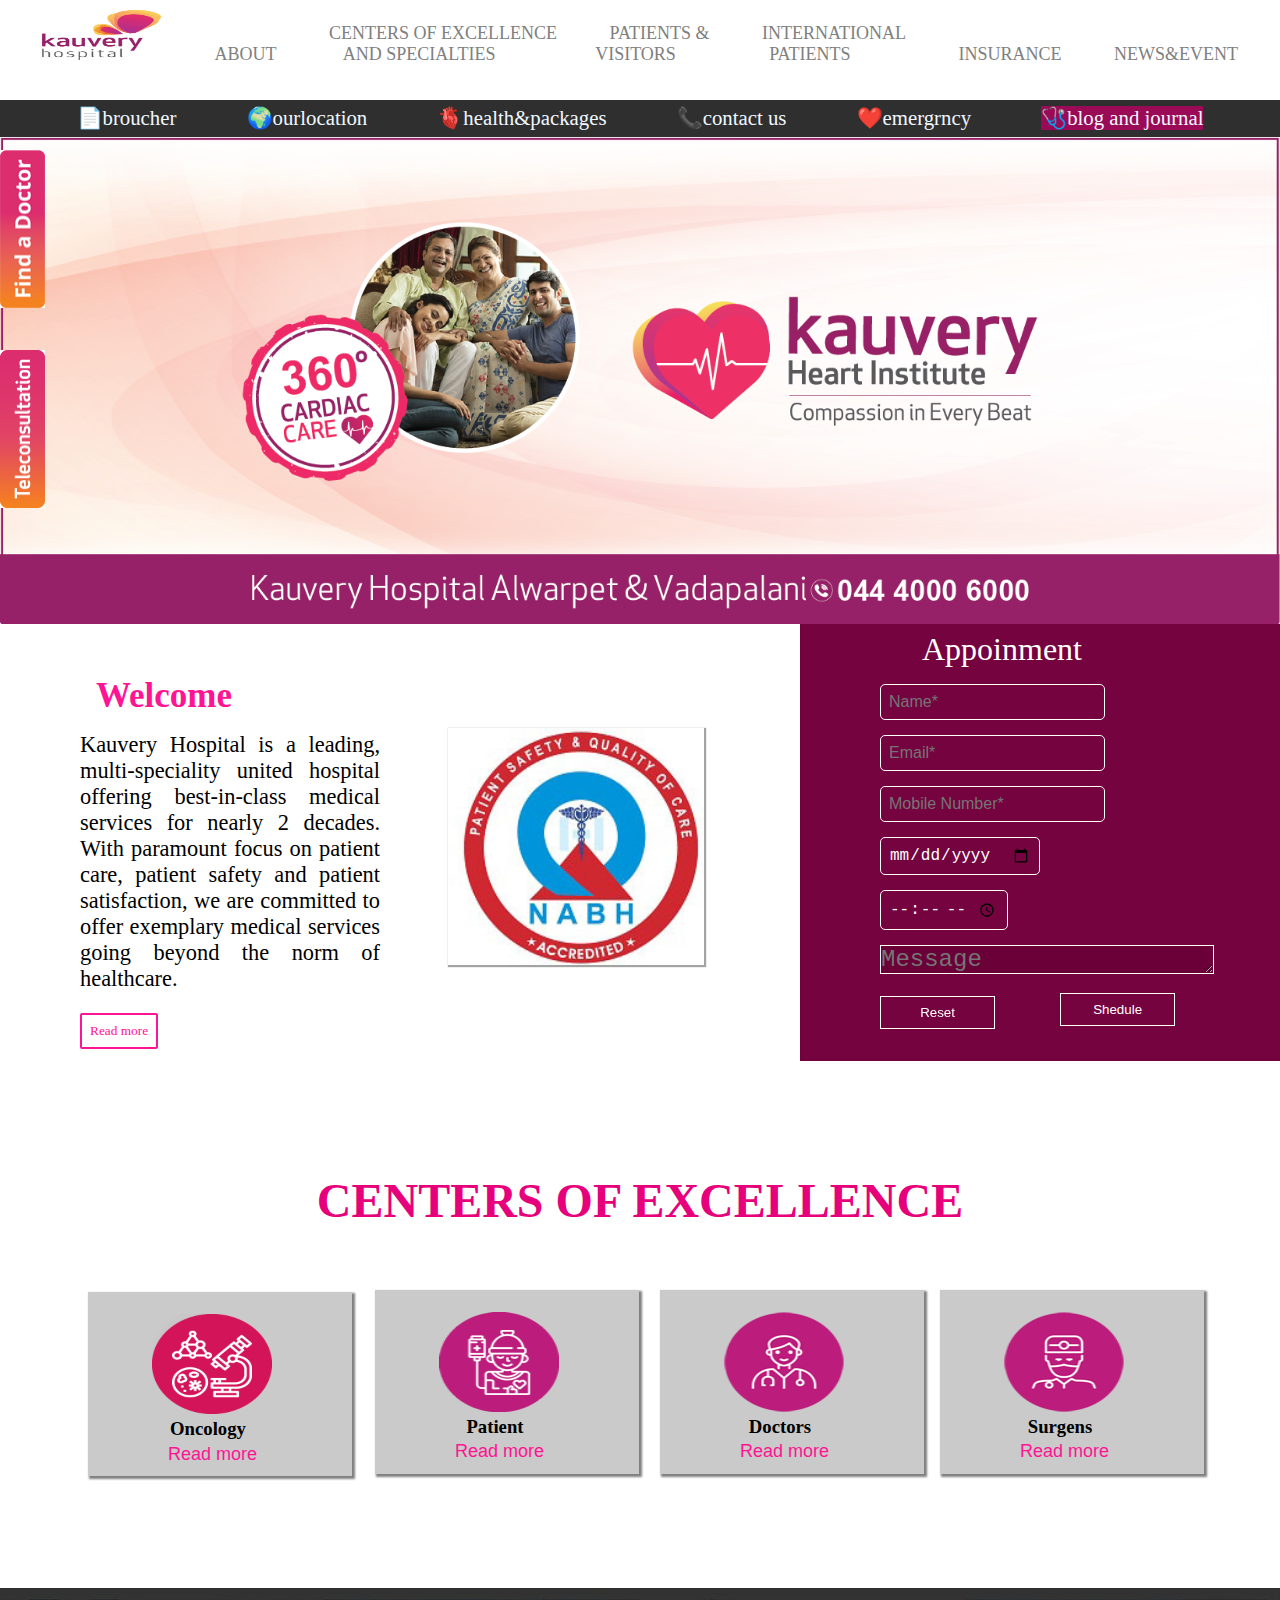
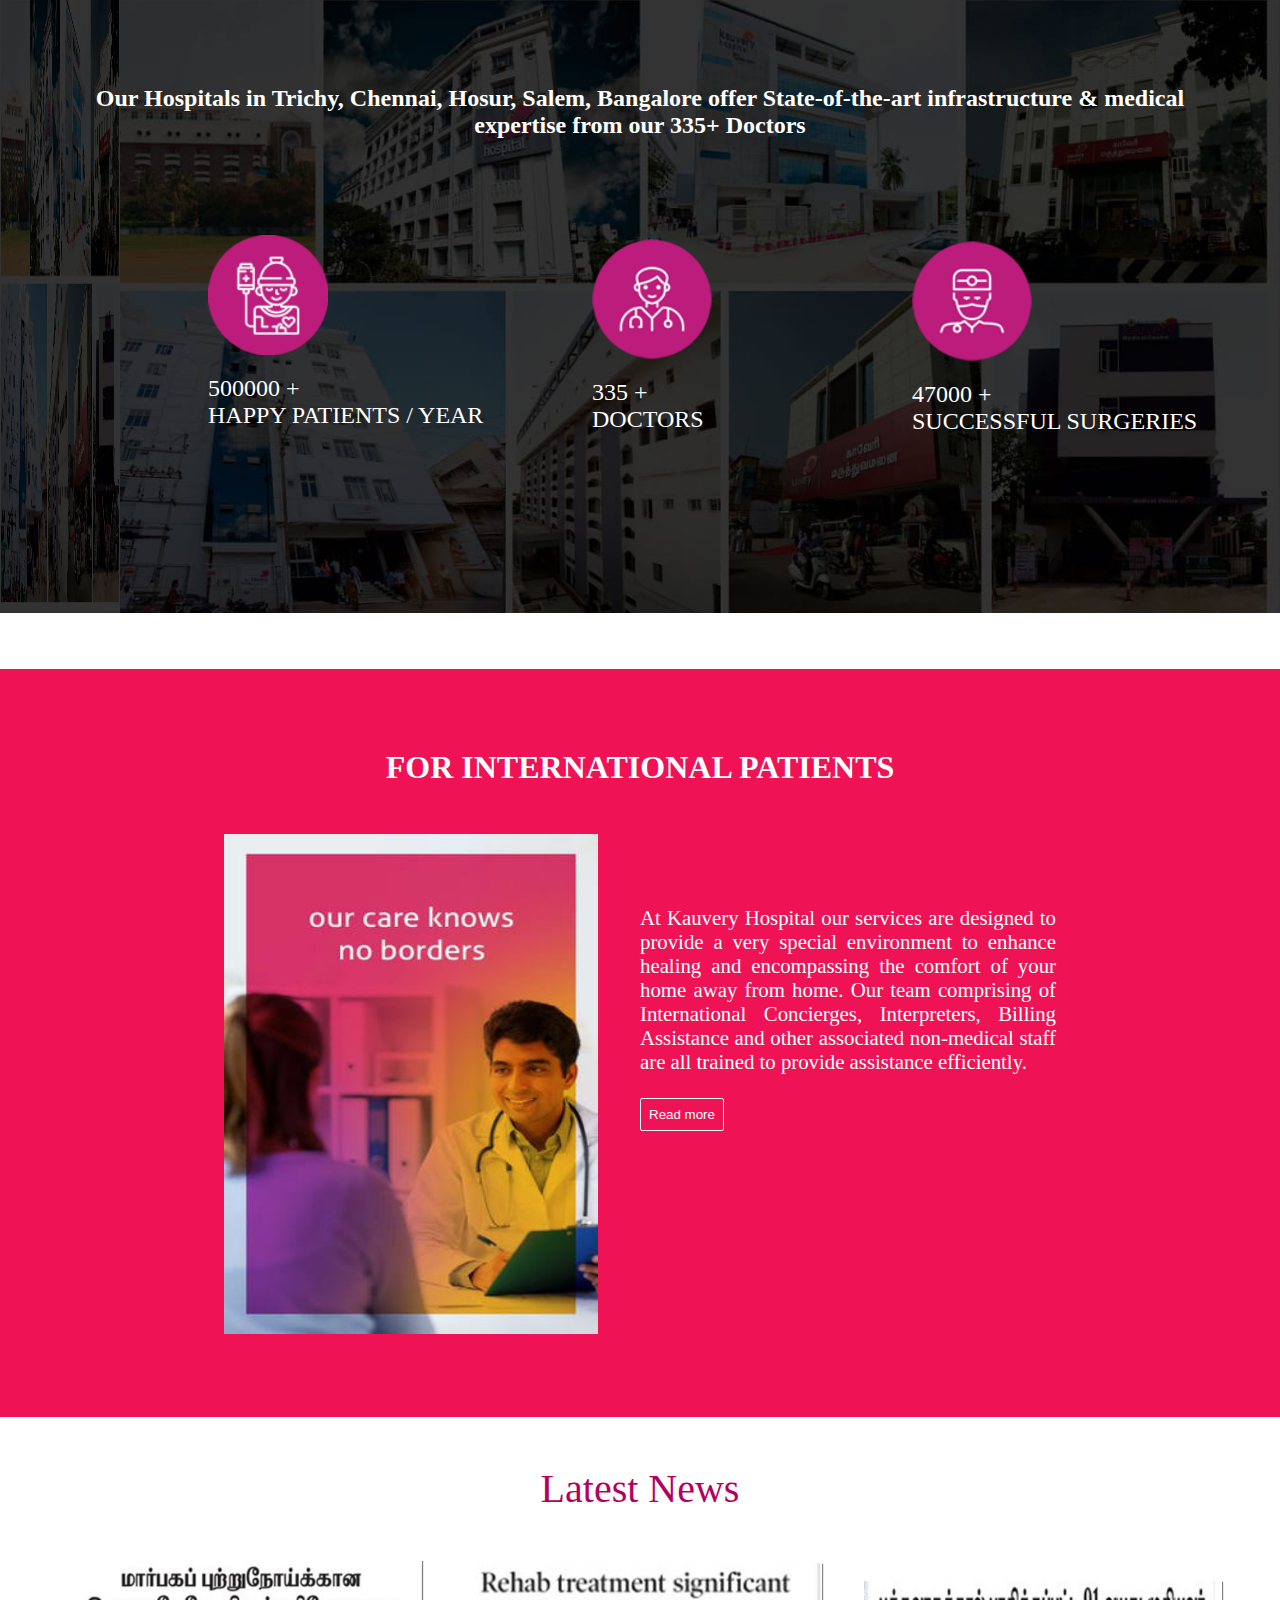
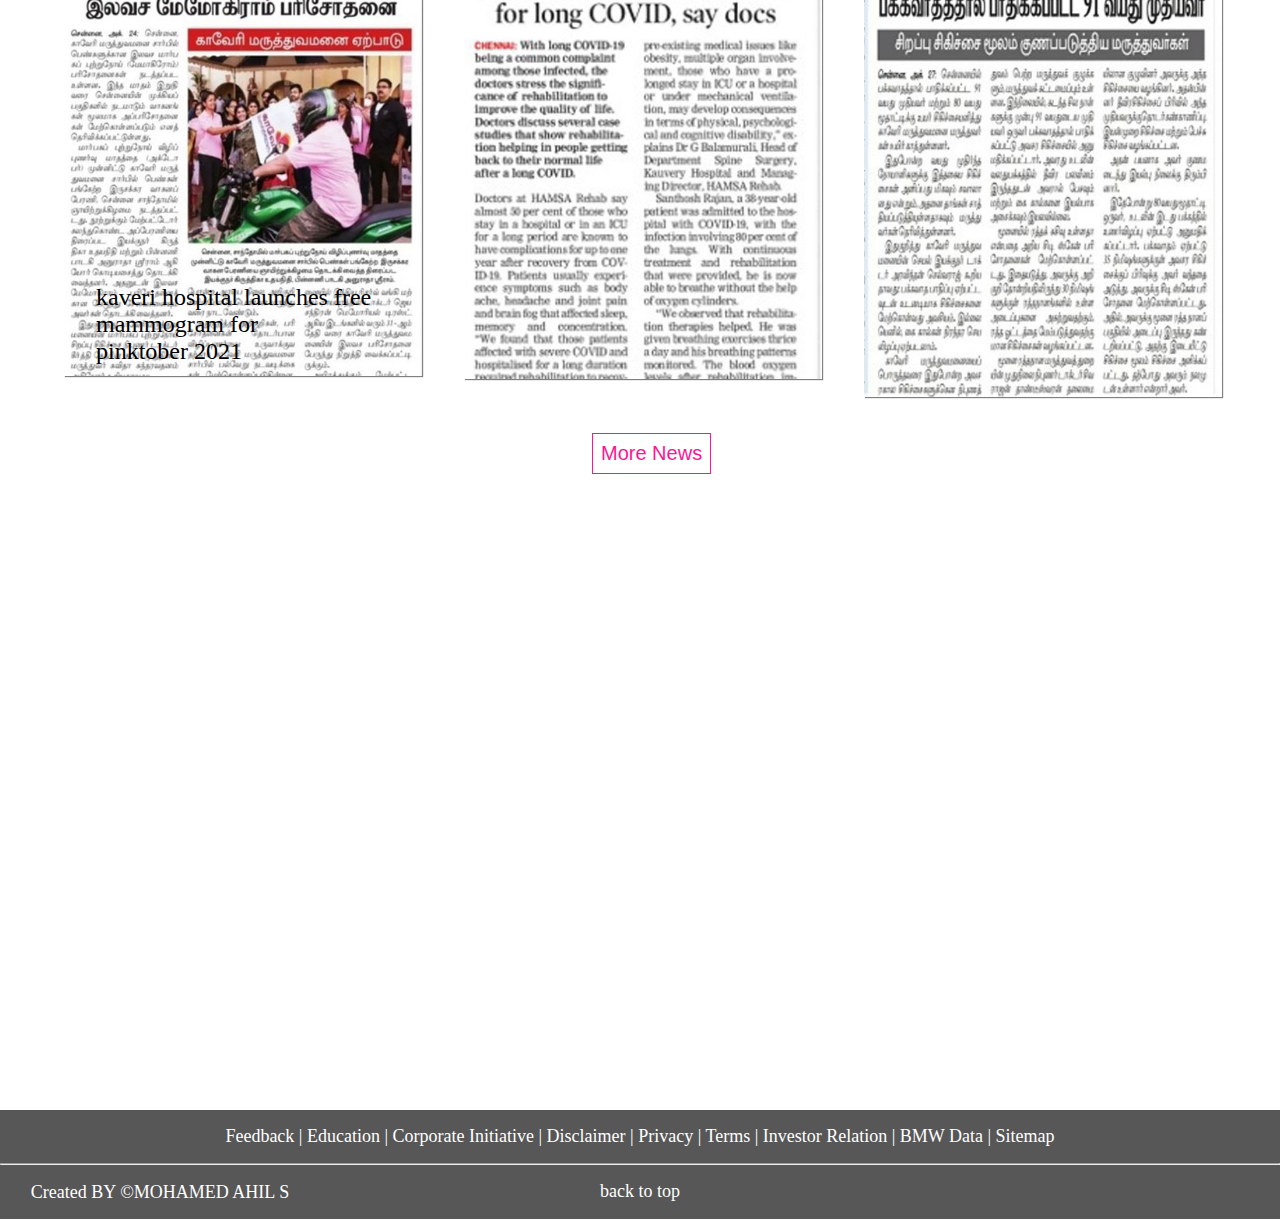
<file: index.html>
<!DOCTYPE html>
<html lang="en">
<head>
    <meta charset="UTF-8">
    <meta name="viewport" content="width=device-width, initial-scale=1.0">
    <title>Best multispeciality hospital</title>
    <link rel="icon" href="image/Kauvery_Logo.png" type="image/x-icon">
    <link rel="stylesheet" href="kaveri.css">
</head>
<body>




    <div class="banner">
        <div class="content">
            
        <nav>
            <ul>
                <li><img src="image/Kauvery_Logo.png" alt="logo" width="50" height="50" class="img"></li>
                <li><a href="https://www.kauveryhospital.com/about/overview">about</a></li>
                <li><a href="https://www.kauveryhospital.com/centers-of-excellence-and-specialties/heart-and-lung-transplant">CENTERS OF EXCELLENCE <br>AND SPECIALTIES</a></li>
                <li><a href="https://www.kauveryhospital.com/patients-visitors/overview">PATIENTS & <br>VISITORS</a></li>
                <li><a href="https://www.kauveryhospital.com/international-patients/patients">INTERNATIONAL <br>PATIENTS</a></li>
                <li><a href="https://www.kauveryhospital.com/">insurance</a></li>
                <li><a href="https://www.kauveryhospital.com/news-events/news">news&event</a></li>
            </ul>
        </div>
        </div>
    </nav>






    <section class="section1">
        <div class="second">
            <ul class="ul">
                <li ><a href="https://www.kauveryhospital.com/images/brochure/kauvery-corporate-brochure-2023.pdf">📄broucher</a></li>
                <li><a href="https://www.kauveryhospital.com/our-locations/chennai">🌍ourlocation</a></li>
                <li><a href="#">🫀health&packages</a></li>
                <li><a href="https://www.kauveryhospital.com/contact-us/chennai">📞contact us</a></li>
                <li><a href="#">❤️emergrncy</a></li>
                <li class="rose"><a href="https://kauveryhospital.com/blog/">🩺blog and journal</a></li>
            </ul>
        </div>
    
    </section>




    <section class="back">
        <img src="image/khi-banner.webp" alt="banner" title="banner">
        <div class="button1">
            <img src="image/Button.png" alt="button" title="button">
        </div>
        <div class="button2">
            <img src="image/find_a_doctors.png" alt="button2" title="button2">
        </div>
        
    </section>





    <section class="inform">



        <h1>Welcome</h1>


        <p>Kauvery Hospital is a leading, multi-speciality  united hospital offering best-in-class medical services for nearly 2 decades. With paramount focus on patient care, patient safety and patient satisfaction, we are committed to offer exemplary medical services going beyond the norm of healthcare.</p>

        <div class="imge">

        <img src="image/nabh_accredited.jpg" alt="logo" title="logo" class="image">
    </div>



        </section>



        <div class="read">
            <button type="button">Read more</button>
        </div>




        <section class="form">
            <div>
                <h1>Appoinment</h1>
            <form action="https://httpbin.org/get" method="get">
                <p class="design">
                    <label for="name"></label>
                    <input type="text" name="name" id="name" placeholder="Name*" autocomplete="on">
                </p>
                <p class="design">
                    <label for="email"></label>
                    <input type="email" name="email" id="email" placeholder="Email*" autocomplete="on">
                </p>
                <p class="design">
                    <label for="number"></label>
                    <input type="number" name="number" id="number" placeholder="Mobile Number*" autocomplete="on">
                </p>
                 <!-- <p class="design adjust">
                    <label for="loacation"></label>
                    <input type="text" name="location" id="location" placeholder="Location*" autocomplete="on">
                    </p>
                    <p>

                    <label for="specialist"></label>
                    <input type="text" name="specialist" id="specialist" placeholder="Specialist*" autocomplete="on" width="10px">
                </p>
                 -->
                <p class="design" class="date">
                    <label for="date"></label>
                    <input type="date" name="date" id="date" placeholder="Date*">
                </p>
                <p class="design">
                    <label for="time"></label>
                    <input type="time" name="time" id="time" placeholder="Time*" >
                </p>
                <p class="design">
                    <label for="message"></label>
                    <textarea name="message" id="message" cols="22" rows="1" placeholder="Message"></textarea>
                </p>
                <button type="submit">Shedule</button>
                
                
            </div>
            <button type="reset" class="reset">Reset</button>


            </form>
        </section>
        <section>
            <div>
            <div class="heading">
                <h1>CENTERS OF EXCELLENCE</h1>
            </div>
            <div class="dep">
                <img src="image/Oncology.png" alt="dept" title="dept" width="60" height="100">
                <h3>Oncology</h3>
                <button type="button">Read more</button>

                <div class="dep1">
                <img src="image/happy_patients.png" alt="dept" title="dept" width="60" height="100">
                <h3>Patient</h3>
                <button type="button">Read more</button>
            </div>
            <div class="dep2">
                <img src="image/doctors.png" alt="dept" title="dept" width="60" height="100">
                <h3>Doctors</h3>
                <button type="button">Read more</button>
            </div>
            <div class="dep3">
                <img src="image/successful_surgeries.png" alt="dept" title="dept" width="60" height="100">
                <h3>Surgens</h3>
                <button type="button">Read more</button>
            </div>
            </div>
        </div>
        </section>
        <section class="third">
            <div class="collage">
                <img src="image/collages.jpg" alt="collages" width="1510" height="625">
                </div>
                </section>
                <section>
                <div class="hint">
                    <h3>Our Hospitals in Trichy, Chennai, Hosur, Salem, Bangalore offer State-of-the-art infrastructure & medical <br>expertise from our 335+ Doctors</h3>
                </section>
                <section>
                    <div class="hint0">
                        <figure>
                    <img src="image/happy_patients.png" alt="patient">
                
                    <figcaption>500000 +<br>
                        HAPPY PATIENTS / YEAR</figcaption>
                </figure>
                </div>
            </section>
            <section class="tt1">

                    <div class="hint1">
                        <figure>
                        <img src="image/doctors.png" alt="patient">
                        <figcaption>335 +<br>
                            DOCTORS
                            </figcaption>
                    </figure>

                    </div>
                </section>

            <section>
                    <div class="hint2">
                        <figure>
                        <img src="image/successful_surgeries.png" alt="patient">
                            
                        <figcaption>47000 +<br>
                            SUCCESSFUL SURGERIES</figcaption>
                            
                        </figure>
                    
                </div>
        </section>

    <br><br><br><br><br><br><br><br><br><br><br><br><br>
    <section class="internal">

        <div class="patient0">
            <h1>FOR INTERNATIONAL PATIENTS</h1>
        </div>
        <div class="patient1">
            <img src="image/overseas_patients1.jpg" alt="patient carryinf" width="200" height="500">
        </div>
        <div class="patient2">
            <p>
                At Kauvery Hospital our services are designed to provide a very special environment to enhance healing and encompassing the comfort of your home away from home. Our team comprising of International Concierges, Interpreters, Billing Assistance and other associated non-medical staff are all trained to provide assistance efficiently.
            </p>
            <button type="button">Read more</button>

        </div>
    </section>
    <section class="latest">
        <div class="latest1">
            <h1>Latest News</h1>
        </div>
        <div class="latest2">
            <figure>
            <img src="image/thumb2.jpg" alt="thumbnail" height="300" width="400">
            <p>kaveri hospital launches free <br> mammogram for <br>pinktober 2021</p>
            
        </figure>
        </div>
    </section>
    <section>
        <div class="modest1">
            <figure>
                <img src="image/thumb1.jpg" alt="thum2" width="200" height="300">
            </figure>
        </div>
    </section>
    <section>
        <div class="modest2">
            <figure>
                <img src="image/thumnail2021-11-2510_25_06am.jpg" alt="thum2" width="200" height="300">
            </figure>
            <div class="modest3">
            <button type="button">More News</button>
            </div>
        </div>
    </section>
    <section class="map">
        <p><iframe src="https://www.google.com/maps/embed?pb=!1m18!1m12!1m3!1d3886.959605780318!2d80.25456117430399!3d13.038243213415228!2m3!1f0!2f0!3f0!3m2!1i1024!2i768!4f13.1!3m3!1m2!1s0x3a52662d4607a8d3%3A0x7feb3895300b7126!2sKauvery%20Hospital%20Chennai!5e0!3m2!1sen!2sin!4v1703724258526!5m2!1sen!2sin" width="1264" height="600" style="border:0;" allowfullscreen="" loading="lazy" referrerpolicy="no-referrer-when-downgrade"></iframe></p>
    </section>
    <section class="footer">
        <p>Feedback   |    Education   |    Corporate Initiative   |    Disclaimer   |    Privacy    |    Terms   |    Investor Relation   |    BMW Data   |    Sitemap</p>
        <hr>
        <div class="foot">
            
        <p><a href="#">back to top</a></p>
        </div>
        <p class="owner">
            Created BY &COPY;MOHAMED AHIL S
        </p>
    </section>

    </body>
</html>
</file>
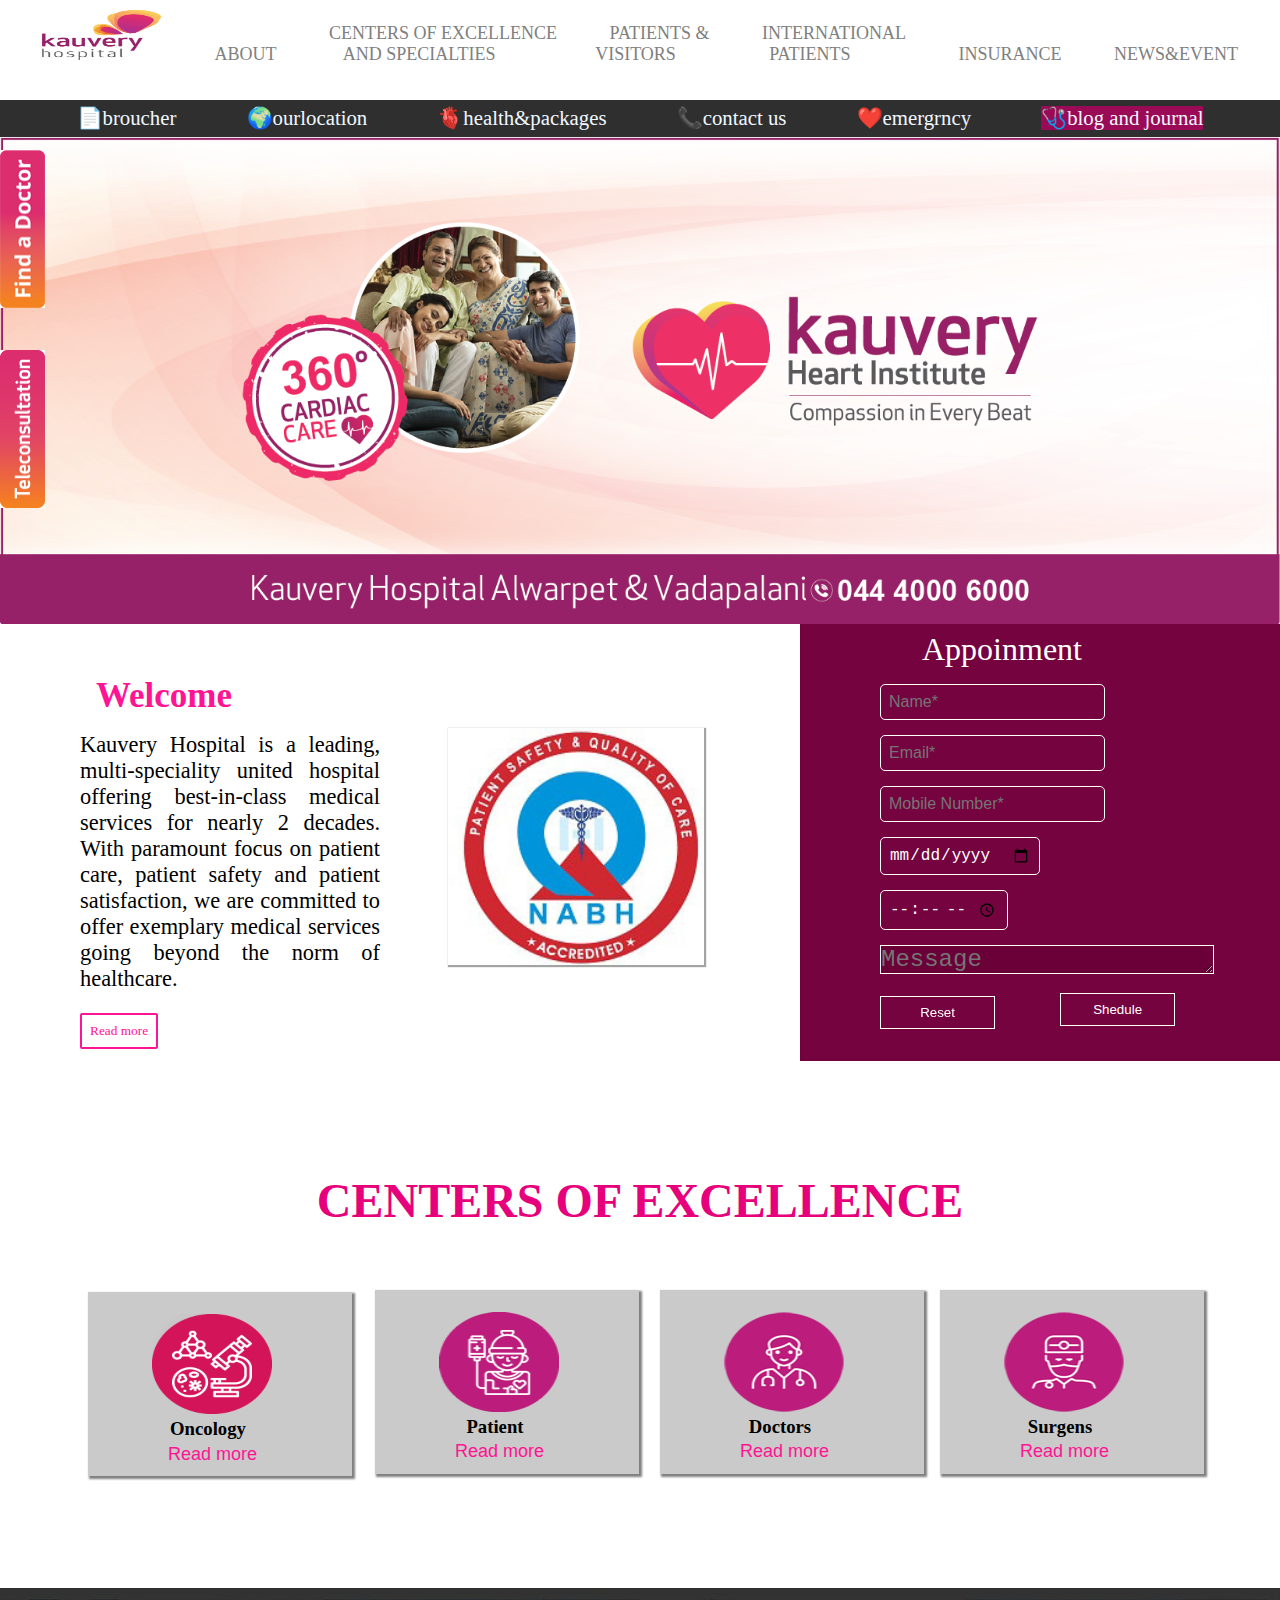
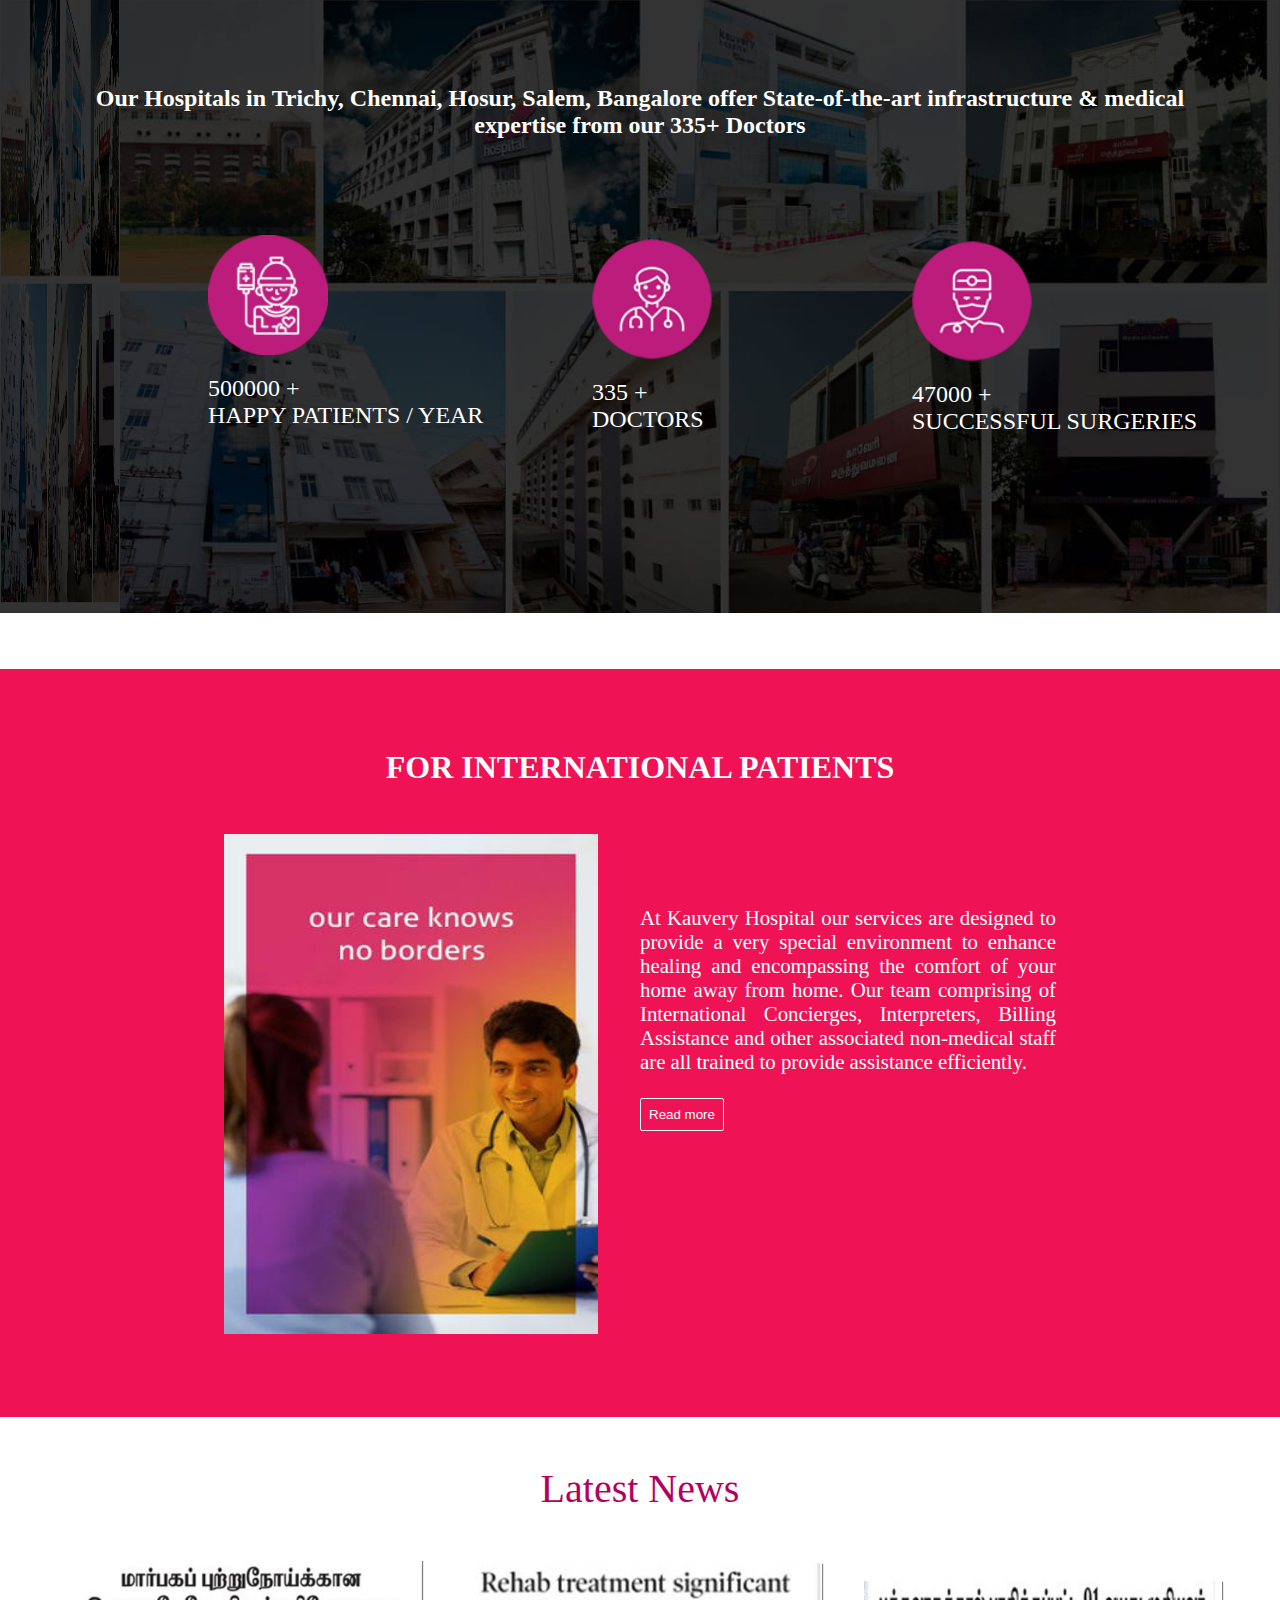
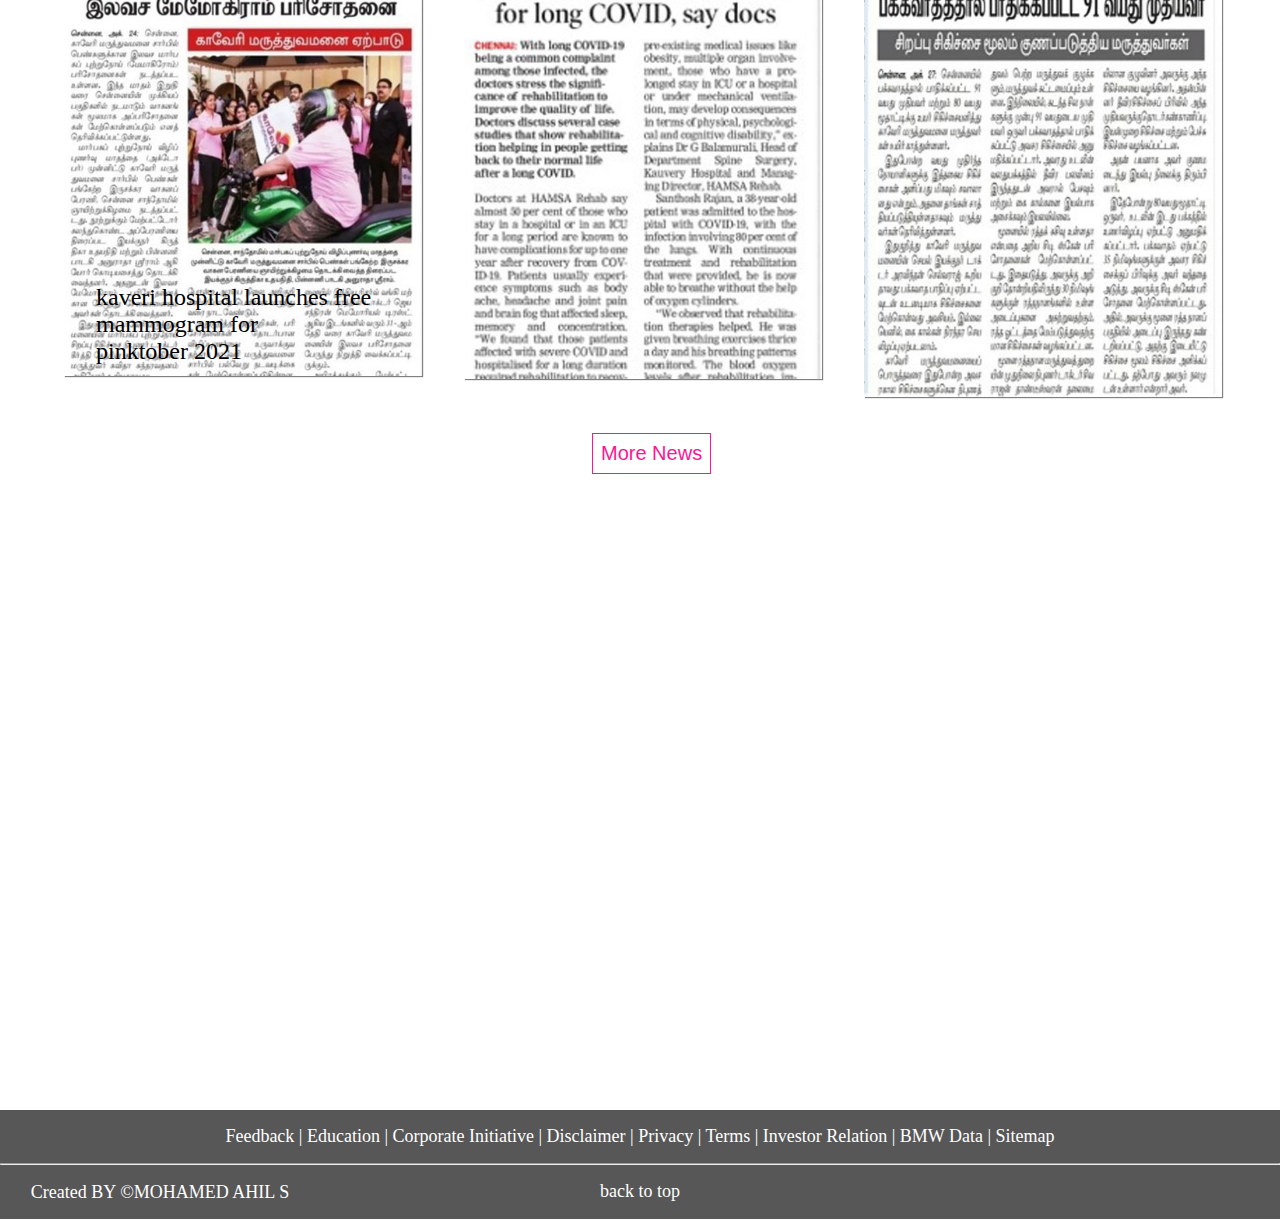
<file: kaveri.html>
<!DOCTYPE html>
<html lang="en">
<head>
    <meta charset="UTF-8">
    <meta name="viewport" content="width=device-width, initial-scale=1.0">
    <title>Best multispeciality hospital</title>
    <link rel="icon" href="image/Kauvery_Logo.png" type="image/x-icon">
    <link rel="stylesheet" href="kaveri.css">
</head>
<body>




    <div class="banner">
        <div class="content">
            
        <nav>
            <ul>
                <li><img src="image/Kauvery_Logo.png" alt="logo" width="50" height="50" class="img"></li>
                <li><a href="https://www.kauveryhospital.com/about/overview">about</a></li>
                <li><a href="https://www.kauveryhospital.com/centers-of-excellence-and-specialties/heart-and-lung-transplant">CENTERS OF EXCELLENCE <br>AND SPECIALTIES</a></li>
                <li><a href="https://www.kauveryhospital.com/patients-visitors/overview">PATIENTS & <br>VISITORS</a></li>
                <li><a href="https://www.kauveryhospital.com/international-patients/patients">INTERNATIONAL <br>PATIENTS</a></li>
                <li><a href="https://www.kauveryhospital.com/">insurance</a></li>
                <li><a href="https://www.kauveryhospital.com/news-events/news">news&event</a></li>
            </ul>
        </div>
        </div>
    </nav>






    <section class="section1">
        <div class="second">
            <ul class="ul">
                <li ><a href="https://www.kauveryhospital.com/images/brochure/kauvery-corporate-brochure-2023.pdf">📄broucher</a></li>
                <li><a href="https://www.kauveryhospital.com/our-locations/chennai">🌍ourlocation</a></li>
                <li><a href="#">🫀health&packages</a></li>
                <li><a href="https://www.kauveryhospital.com/contact-us/chennai">📞contact us</a></li>
                <li><a href="#">❤️emergrncy</a></li>
                <li class="rose"><a href="https://kauveryhospital.com/blog/">🩺blog and journal</a></li>
            </ul>
        </div>
    
    </section>




    <section class="back">
        <img src="image/khi-banner.webp" alt="banner" title="banner">
        <div class="button1">
            <img src="image/Button.png" alt="button" title="button">
        </div>
        <div class="button2">
            <img src="image/find_a_doctors.png" alt="button2" title="button2">
        </div>
        
    </section>





    <section class="inform">



        <h1>Welcome</h1>


        <p>Kauvery Hospital is a leading, multi-speciality  united hospital offering best-in-class medical services for nearly 2 decades. With paramount focus on patient care, patient safety and patient satisfaction, we are committed to offer exemplary medical services going beyond the norm of healthcare.</p>

        <div class="imge">

        <img src="image/nabh_accredited.jpg" alt="logo" title="logo" class="image">
    </div>



        </section>



        <div class="read">
            <button type="button">Read more</button>
        </div>




        <section class="form">
            <div>
                <h1>Appoinment</h1>
            <form action="https://httpbin.org/get" method="get">
                <p class="design">
                    <label for="name"></label>
                    <input type="text" name="name" id="name" placeholder="Name*" autocomplete="on">
                </p>
                <p class="design">
                    <label for="email"></label>
                    <input type="email" name="email" id="email" placeholder="Email*" autocomplete="on">
                </p>
                <p class="design">
                    <label for="number"></label>
                    <input type="number" name="number" id="number" placeholder="Mobile Number*" autocomplete="on">
                </p>
                 <!-- <p class="design adjust">
                    <label for="loacation"></label>
                    <input type="text" name="location" id="location" placeholder="Location*" autocomplete="on">
                    </p>
                    <p>

                    <label for="specialist"></label>
                    <input type="text" name="specialist" id="specialist" placeholder="Specialist*" autocomplete="on" width="10px">
                </p>
                 -->
                <p class="design" class="date">
                    <label for="date"></label>
                    <input type="date" name="date" id="date" placeholder="Date*">
                </p>
                <p class="design">
                    <label for="time"></label>
                    <input type="time" name="time" id="time" placeholder="Time*" >
                </p>
                <p class="design">
                    <label for="message"></label>
                    <textarea name="message" id="message" cols="22" rows="1" placeholder="Message"></textarea>
                </p>
                <button type="submit">Shedule</button>
                
                
            </div>
            <button type="reset" class="reset">Reset</button>


            </form>
        </section>
        <section>
            <div>
            <div class="heading">
                <h1>CENTERS OF EXCELLENCE</h1>
            </div>
            <div class="dep">
                <img src="image/Oncology.png" alt="dept" title="dept" width="60" height="100">
                <h3>Oncology</h3>
                <button type="button">Read more</button>

                <div class="dep1">
                <img src="image/happy_patients.png" alt="dept" title="dept" width="60" height="100">
                <h3>Patient</h3>
                <button type="button">Read more</button>
            </div>
            <div class="dep2">
                <img src="image/doctors.png" alt="dept" title="dept" width="60" height="100">
                <h3>Doctors</h3>
                <button type="button">Read more</button>
            </div>
            <div class="dep3">
                <img src="image/successful_surgeries.png" alt="dept" title="dept" width="60" height="100">
                <h3>Surgens</h3>
                <button type="button">Read more</button>
            </div>
            </div>
        </div>
        </section>
        <section class="third">
            <div class="collage">
                <img src="image/collages.jpg" alt="collages" width="1510" height="625">
                </div>
                </section>
                <section>
                <div class="hint">
                    <h3>Our Hospitals in Trichy, Chennai, Hosur, Salem, Bangalore offer State-of-the-art infrastructure & medical <br>expertise from our 335+ Doctors</h3>
                </section>
                <section>
                    <div class="hint0">
                        <figure>
                    <img src="image/happy_patients.png" alt="patient">
                
                    <figcaption>500000 +<br>
                        HAPPY PATIENTS / YEAR</figcaption>
                </figure>
                </div>
            </section>
            <section class="tt1">

                    <div class="hint1">
                        <figure>
                        <img src="image/doctors.png" alt="patient">
                        <figcaption>335 +<br>
                            DOCTORS
                            </figcaption>
                    </figure>

                    </div>
                </section>

            <section>
                    <div class="hint2">
                        <figure>
                        <img src="image/successful_surgeries.png" alt="patient">
                            
                        <figcaption>47000 +<br>
                            SUCCESSFUL SURGERIES</figcaption>
                            
                        </figure>
                    
                </div>
        </section>

    <br><br><br><br><br><br><br><br><br><br><br><br><br>
    <section class="internal">

        <div class="patient0">
            <h1>FOR INTERNATIONAL PATIENTS</h1>
        </div>
        <div class="patient1">
            <img src="image/overseas_patients1.jpg" alt="patient carryinf" width="200" height="500">
        </div>
        <div class="patient2">
            <p>
                At Kauvery Hospital our services are designed to provide a very special environment to enhance healing and encompassing the comfort of your home away from home. Our team comprising of International Concierges, Interpreters, Billing Assistance and other associated non-medical staff are all trained to provide assistance efficiently.
            </p>
            <button type="button">Read more</button>

        </div>
    </section>
    <section class="latest">
        <div class="latest1">
            <h1>Latest News</h1>
        </div>
        <div class="latest2">
            <figure>
            <img src="image/thumb2.jpg" alt="thumbnail" height="300" width="400">
            <p>kaveri hospital launches free <br> mammogram for <br>pinktober 2021</p>
            
        </figure>
        </div>
    </section>
    <section>
        <div class="modest1">
            <figure>
                <img src="image/thumb1.jpg" alt="thum2" width="200" height="300">
            </figure>
        </div>
    </section>
    <section>
        <div class="modest2">
            <figure>
                <img src="image/thumnail2021-11-2510_25_06am.jpg" alt="thum2" width="200" height="300">
            </figure>
            <div class="modest3">
            <button type="button">More News</button>
            </div>
        </div>
    </section>
    <section class="map">
        <p><iframe src="https://www.google.com/maps/embed?pb=!1m18!1m12!1m3!1d3886.959605780318!2d80.25456117430399!3d13.038243213415228!2m3!1f0!2f0!3f0!3m2!1i1024!2i768!4f13.1!3m3!1m2!1s0x3a52662d4607a8d3%3A0x7feb3895300b7126!2sKauvery%20Hospital%20Chennai!5e0!3m2!1sen!2sin!4v1703724258526!5m2!1sen!2sin" width="1264" height="600" style="border:0;" allowfullscreen="" loading="lazy" referrerpolicy="no-referrer-when-downgrade"></iframe></p>
    </section>
    <section class="footer">
        <p>Feedback   |    Education   |    Corporate Initiative   |    Disclaimer   |    Privacy    |    Terms   |    Investor Relation   |    BMW Data   |    Sitemap</p>
        <hr>
        <div class="foot">
            
        <p><a href="#">back to top</a></p>
        </div>
        <p class="owner">
            Created BY &COPY;MOHAMED AHIL S
        </p>
    </section>

    </body>
</html>
</file>
<file: kaveri.css>
*{
    margin: 0;
    padding: 0;
}
html{
    scroll-behavior: smooth;
}
body{
    min-height: 100vh;
    overflow-x: hidden;
   
}
body .banner{
    width: 100%;
    background-color: white;
    margin-top: 0;
    position: sticky;
    top: 0;
}
.content nav{
    width: 100%;
    padding: 35px 0;
    display: flex;
    align-items: center;
    justify-content:space-around;
    gap: 20px;
    background-color: white;
    font-size: 18px;
    font-weight: lighter;
    text-align: center;
    position: sticky;
    top: 0;
}
img{
    width: 120px;
    cursor: pointer;
}
.img{
    margin-left: 0;
    margin-right: 0;
}
nav ul li{
    list-style: none;
    display: inline-block;
    margin-top: -25px;
    text-align: center;
    

}
nav ul li a{
    text-decoration: none;
    margin-left: 3rem;
    gap: 2rem;
    text-align: center;
    text-transform: uppercase;
    color: gray;
}
 
nav ul li a:hover{
    color: black;
    background-color: rgba(0, 0, 0, 0.589);
    display: block;
    padding: 0.2rem;
    transition: 0.5s;
    border-radius: 10px;


}

nav ul li a:active{
    color: chartreuse;
}


.section1{
    justify-content: space-evenly;
    flex-wrap: nowrap;
}
.second .ul{
    display:flex;
    flex-direction: row;
    justify-content:space-evenly;
    align-content: first baseline; 
    align-content:center;
    align-items: center;
    background-color: rgba(0, 0, 0, 0.815);
    padding: 0.4rem;
    font-weight: lighter;
   
    
}
.second ul li{
    list-style: none;

}
.second ul li a{
    color: aliceblue;
    text-decoration: none;
    font-size: 1.3rem;
    font-weight: lighter;
}
.second ul li a:hover{
    color: antiquewhite;
    padding: 0.5rem;
    transition: 0.5s;
    
}
.second ul li:nth-child(6){
    background-color: rgba(179, 3, 96, 0.815);
    background-size: cover;
}

.second ul li a:active{
    color: red;
}
.back img{
    width: 100%;
    background-size: cover;
    background-color: white;
}
.button1 img{
    width: 3.5%;
    height: auto;
    position: fixed;
    top: 350px;

}
.button2 img{
    width: 3.5%;
    height: auto;
    position: fixed;
    top: 150px;

}
.inform p{
    width: 300px;
    height: 300px;
    margin-left: 5rem;
    text-align: justify;
    font-size: 1.4rem;
}
.inform h1{
    margin-left:6rem ;
    margin-top: 3rem;
    margin-bottom: 1rem;
    font-size: 35px;
    color: deeppink;
   
}
.inform .image{
   margin-left: 28rem;
   margin-top: -19rem;
   /* transform: translateY(-80px); */
   display: flex;
   box-shadow: 1px 1px 1px 1px rgba(128, 128, 128, 0.726);
   width: 20%;

}
.image img {
    margin-top: -20px;
    display: flex;


}
.inform img:hover{
    box-shadow: 7px 7px 5px 5px  gray;
    transition: 0.5s ;
    animation-timing-function: ease-in-out;
    padding: 0.5px;
}
.read button{
    padding: 0.5rem;
    font-family: Georgia, 'Times New Roman', Times, serif;
    background-color: transparent;
    color: deeppink;
    border: 2px solid deeppink;
    border-radius: 2px;
    margin-left: 5rem;
    display: inline-block;
    /* transform: translateY(-40px); */
    margin-top:3rem ;

}
.read button:hover,
button:focus{
    color: black;
}

.form{
    border: 2px solid rgb(114, 1, 61);
    background-color: rgb(117, 3, 64);
    width: 15%;
    padding: 0.5rem;
    margin-left: 800px;
    /* transform: translateY(-466px); */
    margin-top: -540px;
    width: 60%;
    height: auto;

}
.form div h1{
    margin-left: 7rem;
    color: white;
    margin-bottom: 1rem;
    font-size: 2rem;
    font-weight: lighter;
    margin-top: 7rem;
}
.form div form p{
    margin-bottom: 15px;
    background-color: rgb(117, 3, 64);
    color: white;

}
.form form p input{
    background-color:transparent;
    padding: 0.5rem;
    font-size: 1rem;
    border: 1px solid white;
    color: white;
    margin-left: 70px;
    border-radius: 5px;
} 
.form form p textarea{
    font-size: 1.5rem;
    margin-left: 70px;
    background-color: rgb(107, 0, 57);
    border: 1px solid white;
}
.form form button{
    background-color: transparent;
    padding: 0.5rem;
    color: white;
    border: 1px solid white;
    width: 15%;
    margin-left: 250px;
}
.reset{
   border: 1px solid white;
   background-color: transparent;
   color: white;
   padding: 0.5rem;
   width: 15%;
   transform: translateY(-30px);
   margin-left: 70px;
   margin-bottom: -40px;
}
.form form .date{
    width: 20%;
}
.heading{
    margin-top: 7rem;
    text-align: center;
    font-size: 1.5rem;
    font-weight: lighter;
    color: rgb(231, 0, 123);
}
.dep{
    width: 200px;
    height: 120px;
    margin-left:5.5rem;
    margin-top: 4rem;
    background-color: rgb(202, 202, 202);
    padding: 2rem;
    box-shadow: 2px 2px 2px 1px gray;
    
}
.dep:hover{

    
    padding: 2.1rem;
}


.dep img{
    margin-left: 2rem;
    margin-top: -10px;
    background-size: cover;
}
.dep h3{
    text-align: center;
    color: black;
    margin-right: 1.5rem;
}
.dep button{
    background-color: transparent;
    color: deeppink;
    border: 0px solid gray ;
    margin-left: 3rem;
    margin-top: 0.2rem;
    font-size: 18px;
    font-weight:100;

}
.dep .dep1{
    width: 200px;
    height: 120px;
    margin-left:255px;
    margin-top: -10.9rem;
    background-color: rgb(202, 202, 202);
    padding: 2rem;
    box-shadow: 2px 2px 2px 1px gray;
    
    
}
 .dep2{
    width: 200px;
    height: 120px;
    margin-left:540px;
    margin-top: -11.5rem;
    background-color: rgb(202, 202, 202);
    padding: 2rem;
    box-shadow: 2px 2px 2px 1px gray;
    
    
}
 .dep3{
    width: 200px;
    height: 120px;
    margin-left:820px;
    margin-top: -11.5rem;
    background-color: rgb(202, 202, 202);
    padding: 2rem; 
    box-shadow: 2px 2px 2px 1px gray;  
}
.dep3:hover{

box-shadow: 3px 3px 3px 1px rgba(0, 0, 0, 0.774);
padding: 2.1rem;

}
.dep2:hover{

    box-shadow: 3px 3px 3px 1px rgba(0, 0, 0, 0.767);
    padding: 2.1rem;
    
    }
.dep1:hover{

        box-shadow: 3px 3px 3px 1px rgba(0, 0, 0, 0.726);
        padding: 2.1rem;
}
.collage{
    background-image: url(image/collages.jpg);
    height: 100%;
    background-size: cover;
    margin-top: 7rem;
    display: flex;
    justify-content: space-between;
}
.hint h3{
    margin-top: -33rem;
    text-align: center;
    font-size: 1.5rem;
    color: white;
}
 .hint0 {

    margin-left: 13rem;
    margin-top: 6rem;
    margin-bottom: -2rem;
    display: flex;
    flex-flow: nowrap;

}
.hint1 {

    margin-left: 37rem;
    margin-top: -190px;

}

.hint2 {

    margin-left: 57rem;
    margin-top: -12rem;

}

figcaption{
    text-align: justify;
    color: white;
    margin-top: 1rem;
    font-size: 1.5rem;
}
.internal{

    background-color: rgba(238, 0, 71, 0.925);
    padding: 14rem;
    height: 300px;
}
.patient0 h1{
    text-align: center;
    color: white;
    margin-top: -9rem;
    font-size: 2rem;
}
.patient1 img{
    width: 45%;
    margin-top: 3rem;
}
.patient2 p{
    text-align: justify;
    color: white;
    margin-left: 26rem;
    margin-top: -27rem;
    font-size: 1.3rem;
    word-wrap: break-word;
}
.patient2 button{
    margin-left: 26rem;
    margin-top: 1.5rem;
    border: 1px solid white;
    background-color: transparent;
    border-radius: 2px;
    color: white;
    padding: 0.5rem;
    cursor: pointer;
}
.latest .latest1 h1{
    text-align: center;
    font-size: 2.5rem;
    margin-top: 3rem;
    color: rgb(180, 1, 96);
    font-weight: 10;
}
.latest .latest2 img{
    width: 28%;
    height: auto;
    margin-left: 4rem;
    margin-top: 3rem;
    box-shadow: 1px 1px 1px gray;
    
}
.latest2 img:hover{
    box-shadow: 2px 2px 2px gray;
    transition: 0.3s;
    padding: 0.2rem;
}
.latest .latest2 p{
    margin-left: 6rem;
    margin-top: -6rem;
    font-size: 1.5rem;
    
}
.modest1 img{

    width: 28%;
    height: auto;
    margin-left: 29rem;
    margin-top: -38rem;
    box-shadow: 1px 1px 1px gray;
}
.modest1 img:hover{
    box-shadow: 2px 2px 2px gray;
    transition: 0.3s;
    padding: 0.2rem;
}


.modest2 img{

    width: 28%;
    height: auto;
    margin-left: 54rem;
    margin-top: -39rem;
    box-shadow: 1px 1px 1px gray;
}
.modest2 img:hover{
    box-shadow: 2px 2px 2px gray;
    transition: 0.3s;
    padding: 0.2rem;
}
.modest3 button{
    margin-left: 37rem;
    margin-top: 2rem;
    background-color: transparent;
    padding: 0.5rem;
    border: 1px solid deeppink;
    color: deeppink;
    font-size: 20px;
    cursor: pointer;
}
.map{
    margin-top: 2rem;
}
.footer p{
    text-align: center;
    background-color: rgb(87, 87, 87);
    color: white;
    padding: 1rem;
    font-size: 18px;
    font-weight: 10;
    cursor: pointer;
}
.foot p a{
    color: white;
    text-decoration: none;
    transition: 1s;
}
.foot p a:hover{
    color: black;
    text-decoration: none;
    transition: 1s;
}
.owner{
    margin-top: -3.2rem;
    margin-left: -60rem;
}
</file>
